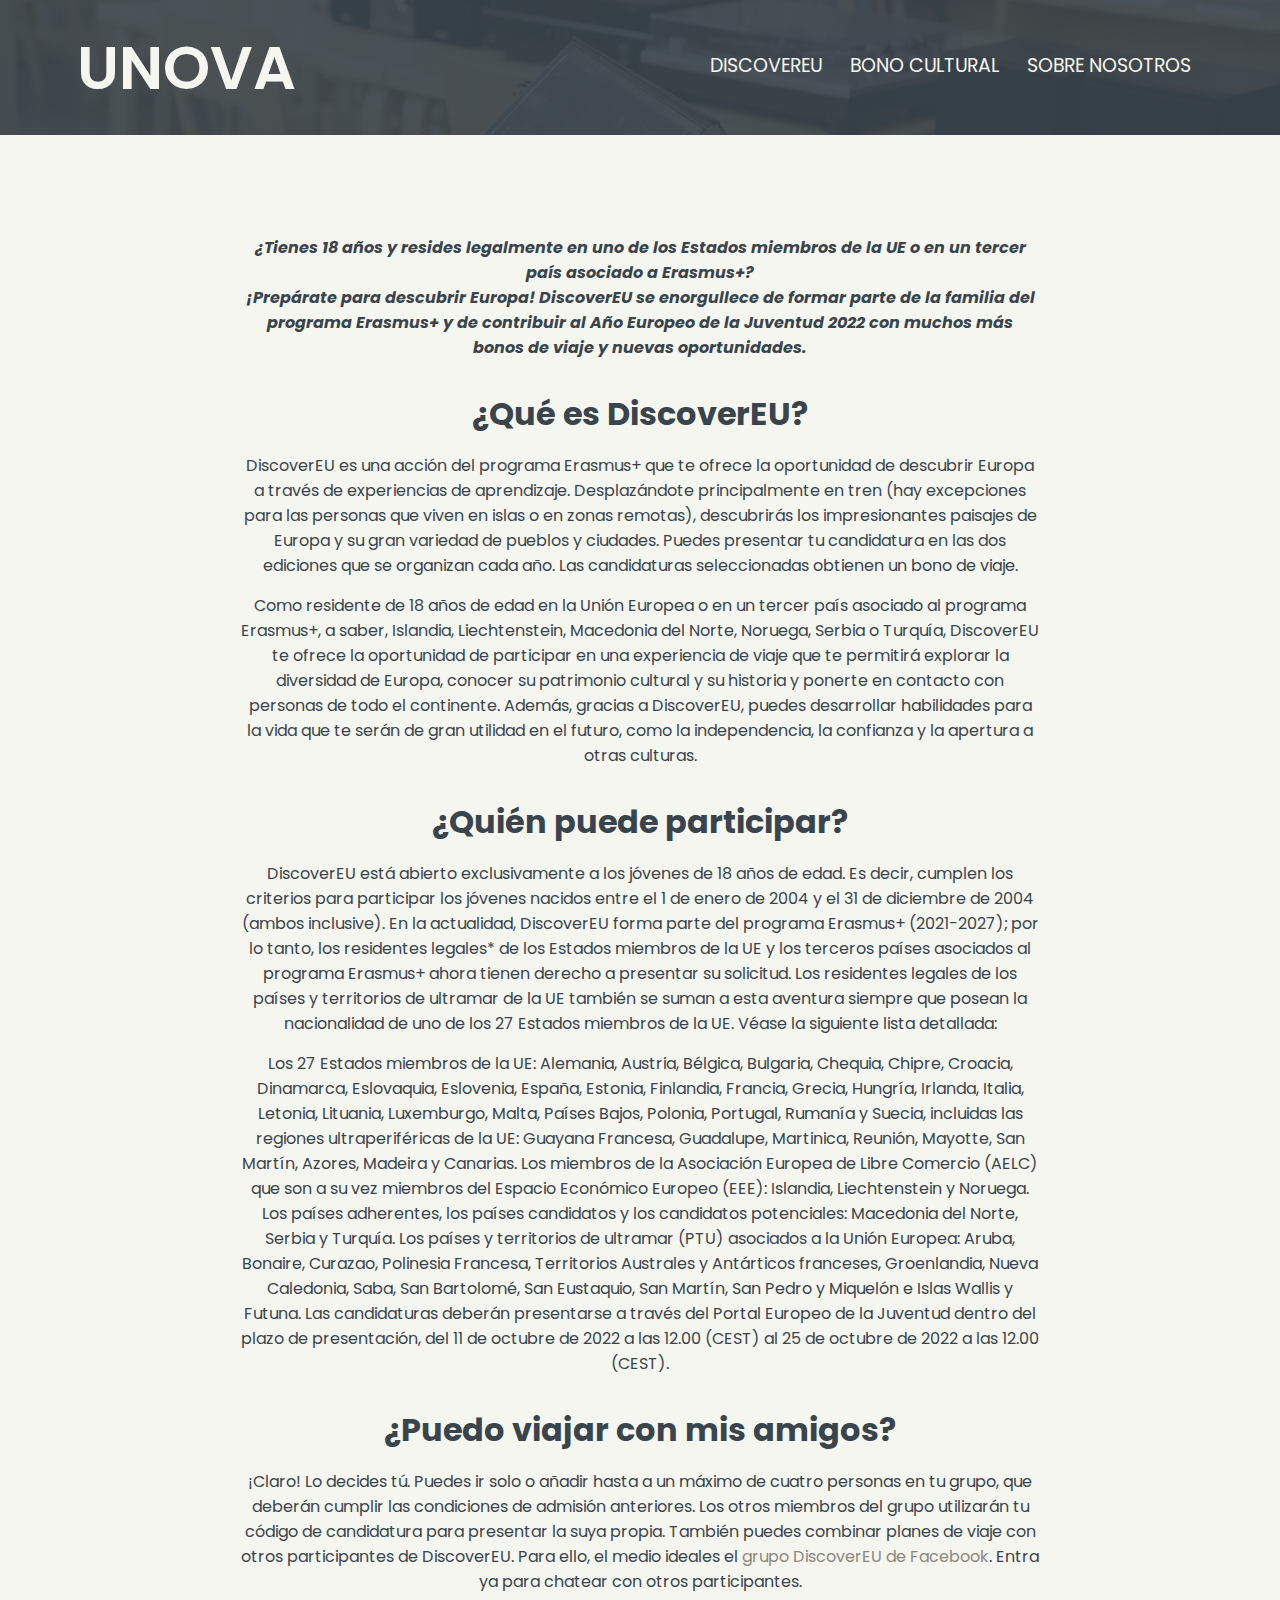
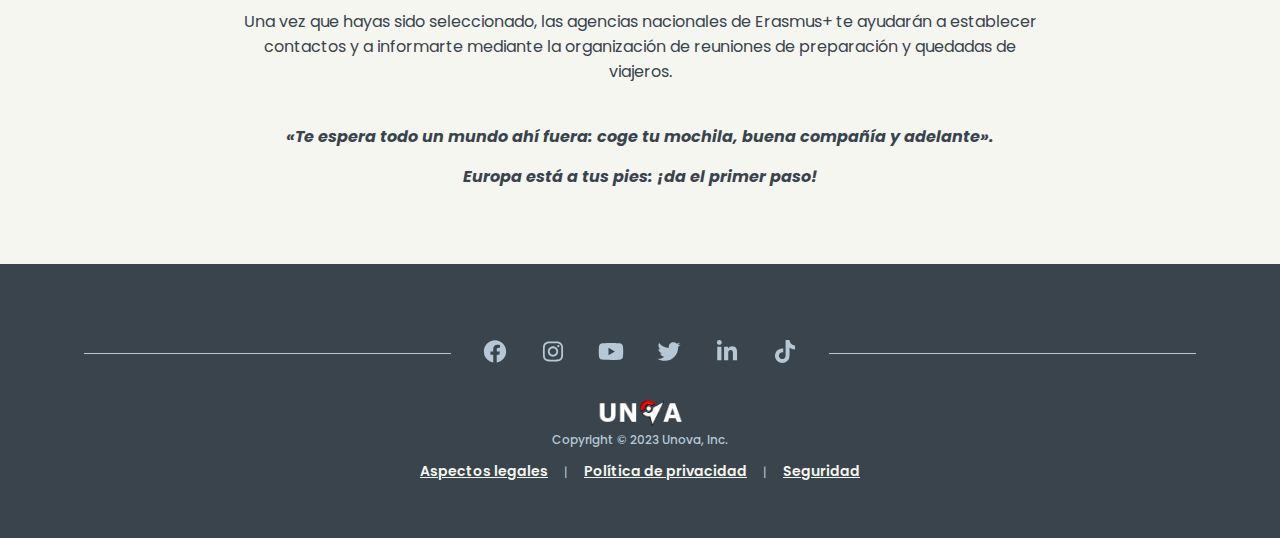
<file: pages/discovereu/discovereu.html>
<!DOCTYPE html>
<html>

<head>
    <meta charset='utf-8'>
    <meta http-equiv='X-UA-Compatible' content='IE=edge'>
    <title>Unova</title>
    <meta name='viewport' content='width=device-width, initial-scale=1'>
    <link rel="icon" href="../../images/logo.png">
    <link rel='stylesheet' type='text/css' media='screen' href='../../styles.css'>
</head>

<body>
    <section class="sub-header cont-header">
        <nav>
            <a href="../../index.html">
                <p class="home-title">UNOVA</p>
            </a>
            <div class="nav-links" id="navLinks">
                <ul>
                    <li><a href="../discovereu/discovereu.html">DISCOVEREU</a></li>
                    <li><a href="#">BONO CULTURAL</a>
                        <ul>
                            <li><a href="../entretenimiento/entretenimiento.html">ENTRETENIMIENTO</a></li>
                            <li><a href="../eventos/eventos.html">EVENTOS</a></li>
                            <li><a href="../digital/digital.html">DIGITAL</a>
                        </ul>
                    </li>
                    <li><a href="../sobreNosotros/sobreNosotros.html">SOBRE NOSOTROS</a></li>
                </ul>
            </div>
            </div>
        </nav>
    </section>

    <main class="main">
        <div>
            <div class="mensaje-discovereu">
                <strong><i>¿Tienes 18 años y resides legalmente en uno de los Estados miembros de la UE o en un tercer
                        país
                        asociado a Erasmus+? <br>¡Prepárate para descubrir Europa! DiscoverEU se enorgullece de
                        formar
                        parte de la familia del programa Erasmus+ y de contribuir al Año Europeo de la Juventud 2022 con
                        muchos
                        más bonos de viaje y nuevas oportunidades.</i></strong>
            </div>

            <div class="intro-home">
                <h1>¿Qué es DiscoverEU?</h1>
                <p>DiscoverEU es una acción del programa Erasmus+ que te ofrece la oportunidad de descubrir Europa a
                    través de experiencias de aprendizaje. Desplazándote principalmente en tren (hay excepciones para
                    las personas que viven en islas o en zonas remotas), descubrirás los impresionantes paisajes de
                    Europa y su gran variedad de pueblos y ciudades. Puedes presentar tu candidatura en las dos
                    ediciones que se organizan cada año. Las candidaturas seleccionadas obtienen un bono de viaje.</p>

                <p>Como residente de 18 años de edad en la Unión Europea o en un tercer país asociado al programa
                    Erasmus+, a saber, Islandia, Liechtenstein, Macedonia del Norte, Noruega, Serbia o Turquía,
                    DiscoverEU te ofrece la oportunidad de participar en una experiencia de viaje que te permitirá
                    explorar la diversidad de Europa, conocer su patrimonio cultural y su historia y ponerte en contacto
                    con personas de todo el continente. Además, gracias a DiscoverEU, puedes desarrollar habilidades
                    para la vida que te serán de gran utilidad en el futuro, como la independencia, la confianza y la
                    apertura a otras culturas.
                </p>

                <h1>¿Quién puede participar?</h1>
                <p>DiscoverEU está abierto exclusivamente a los jóvenes de 18 años de edad. Es decir, cumplen los
                    criterios
                    para participar los jóvenes nacidos entre el 1 de enero de 2004 y el 31 de diciembre de 2004
                    (ambos
                    inclusive).

                    En la actualidad, DiscoverEU forma parte del programa Erasmus+ (2021-2027); por lo tanto, los
                    residentes
                    legales* de los Estados miembros de la UE y los terceros países asociados al programa Erasmus+
                    ahora
                    tienen derecho a presentar su solicitud. Los residentes legales de los países y territorios de
                    ultramar
                    de la UE también se suman a esta aventura siempre que posean la nacionalidad de uno de los 27
                    Estados
                    miembros de la UE. Véase la siguiente lista detallada:
                </p>

                <p>Los 27 Estados miembros de la UE: Alemania, Austria, Bélgica, Bulgaria, Chequia, Chipre, Croacia,
                    Dinamarca, Eslovaquia, Eslovenia, España, Estonia, Finlandia, Francia, Grecia, Hungría, Irlanda,
                    Italia,
                    Letonia, Lituania, Luxemburgo, Malta, Países Bajos, Polonia, Portugal, Rumanía y Suecia,
                    incluidas
                    las
                    regiones ultraperiféricas de la UE: Guayana Francesa, Guadalupe, Martinica, Reunión, Mayotte,
                    San
                    Martín, Azores, Madeira y Canarias.
                    Los miembros de la Asociación Europea de Libre Comercio (AELC) que son a su vez miembros del
                    Espacio
                    Económico Europeo (EEE): Islandia, Liechtenstein y Noruega.
                    Los países adherentes, los países candidatos y los candidatos potenciales: Macedonia del Norte,
                    Serbia y
                    Turquía.
                    Los países y territorios de ultramar (PTU) asociados a la Unión Europea: Aruba, Bonaire,
                    Curazao,
                    Polinesia Francesa, Territorios Australes y Antárticos franceses, Groenlandia, Nueva Caledonia,
                    Saba,
                    San Bartolomé, San Eustaquio, San Martín, San Pedro y Miquelón e Islas Wallis y Futuna.
                    Las candidaturas deberán presentarse a través del Portal Europeo de la Juventud dentro del plazo
                    de
                    presentación, del 11 de octubre de 2022 a las 12.00 (CEST) al 25 de octubre de 2022 a las 12.00
                    (CEST).
                </p>

                <h1>¿Puedo viajar con mis amigos?</h1>

                <p>¡Claro! Lo decides tú. Puedes ir solo o añadir hasta a un máximo de cuatro personas en tu
                    grupo, que deberán cumplir las condiciones de admisión anteriores. Los otros miembros del
                    grupo
                    utilizarán tu código de candidatura para presentar la suya propia. También puedes combinar
                    planes de viaje
                    con otros participantes de DiscoverEU. Para ello, el medio ideales el <a class="link-facebook"
                        href="https://www.facebook.com/groups/245370079553195/about/">grupo DiscoverEU de
                        Facebook</a>.
                    Entra ya para chatear con otros participantes.</p>

                <p>Una vez que hayas sido seleccionado, las agencias nacionales de Erasmus+ te ayudarán a
                    establecer
                    contactos y a informarte mediante la organización de reuniones de preparación y quedadas de
                    viajeros.
                </p>

                <br>

                <p>
                    <em><strong>«Te espera todo un mundo ahí fuera: coge tu mochila, buena compañía y
                            adelante».</strong></em>
                </p>
                <p><em><strong>Europa está a tus pies: ¡da el primer paso!</strong></em></p>


            </div>




        </div>
    </main>

    <footer class="footer">
        <section class="footer-contact-links social-cl">
            <ul class="footer-social">

                <li>
                    <a href="https://www.facebook.com/" target="_blank">
                        <svg class="cl-icon" xmlns="http://www.w3.org/2000/svg" viewBox="0 0 512 512">
                            <path
                                d="M504 256C504 119 393 8 256 8S8 119 8 256c0 123.78 90.69 226.38 209.25 245V327.69h-63V256h63v-54.64c0-62.15 37-96.48 93.67-96.48 27.14 0 55.52 4.84 55.52 4.84v61h-31.28c-30.8 0-40.41 19.12-40.41 38.73V256h68.78l-11 71.69h-57.78V501C413.31 482.38 504 379.78 504 256z" />
                        </svg>
                        <span class="hidden-social">Facebook</span>
                    </a>
                </li>
                <li>
                    <a href="https://www.instagram.com/" target="_blank">
                        <svg class="cl-icon" xmlns="http://www.w3.org/2000/svg" viewBox="0 0 448 512">
                            <path
                                d="M224.1 141c-63.6 0-114.9 51.3-114.9 114.9s51.3 114.9 114.9 114.9S339 319.5 339 255.9 287.7 141 224.1 141zm0 189.6c-41.1 0-74.7-33.5-74.7-74.7s33.5-74.7 74.7-74.7 74.7 33.5 74.7 74.7-33.6 74.7-74.7 74.7zm146.4-194.3c0 14.9-12 26.8-26.8 26.8-14.9 0-26.8-12-26.8-26.8s12-26.8 26.8-26.8 26.8 12 26.8 26.8zm76.1 27.2c-1.7-35.9-9.9-67.7-36.2-93.9-26.2-26.2-58-34.4-93.9-36.2-37-2.1-147.9-2.1-184.9 0-35.8 1.7-67.6 9.9-93.9 36.1s-34.4 58-36.2 93.9c-2.1 37-2.1 147.9 0 184.9 1.7 35.9 9.9 67.7 36.2 93.9s58 34.4 93.9 36.2c37 2.1 147.9 2.1 184.9 0 35.9-1.7 67.7-9.9 93.9-36.2 26.2-26.2 34.4-58 36.2-93.9 2.1-37 2.1-147.8 0-184.8zM398.8 388c-7.8 19.6-22.9 34.7-42.6 42.6-29.5 11.7-99.5 9-132.1 9s-102.7 2.6-132.1-9c-19.6-7.8-34.7-22.9-42.6-42.6-11.7-29.5-9-99.5-9-132.1s-2.6-102.7 9-132.1c7.8-19.6 22.9-34.7 42.6-42.6 29.5-11.7 99.5-9 132.1-9s102.7-2.6 132.1 9c19.6 7.8 34.7 22.9 42.6 42.6 11.7 29.5 9 99.5 9 132.1s2.7 102.7-9 132.1z" />
                        </svg>
                        <span class="hidden-social">Instagram</span>
                    </a>
                </li>
                <li>
                    <a href="https://www.youtube.com/" target="_blank">
                        <svg class="cl-icon" xmlns="http://www.w3.org/2000/svg" viewBox="0 0 576 512">
                            <path
                                d="M549.655 124.083c-6.281-23.65-24.787-42.276-48.284-48.597C458.781 64 288 64 288 64S117.22 64 74.629 75.486c-23.497 6.322-42.003 24.947-48.284 48.597-11.412 42.867-11.412 132.305-11.412 132.305s0 89.438 11.412 132.305c6.281 23.65 24.787 41.5 48.284 47.821C117.22 448 288 448 288 448s170.78 0 213.371-11.486c23.497-6.321 42.003-24.171 48.284-47.821 11.412-42.867 11.412-132.305 11.412-132.305s0-89.438-11.412-132.305zm-317.51 213.508V175.185l142.739 81.205-142.739 81.201z" />
                        </svg>
                        <span class="hidden-social">Youtube</span>
                    </a>
                </li>
                <li>
                    <a href="https://twitter.com/" target="_blank">
                        <svg class="cl-icon" xmlns="http://www.w3.org/2000/svg" viewBox="0 0 512 512">
                            <path
                                d="M459.37 151.716c.325 4.548.325 9.097.325 13.645 0 138.72-105.583 298.558-298.558 298.558-59.452 0-114.68-17.219-161.137-47.106 8.447.974 16.568 1.299 25.34 1.299 49.055 0 94.213-16.568 130.274-44.832-46.132-.975-84.792-31.188-98.112-72.772 6.498.974 12.995 1.624 19.818 1.624 9.421 0 18.843-1.3 27.614-3.573-48.081-9.747-84.143-51.98-84.143-102.985v-1.299c13.969 7.797 30.214 12.67 47.431 13.319-28.264-18.843-46.781-51.005-46.781-87.391 0-19.492 5.197-37.36 14.294-52.954 51.655 63.675 129.3 105.258 216.365 109.807-1.624-7.797-2.599-15.918-2.599-24.04 0-57.828 46.782-104.934 104.934-104.934 30.213 0 57.502 12.67 76.67 33.137 23.715-4.548 46.456-13.32 66.599-25.34-7.798 24.366-24.366 44.833-46.132 57.827 21.117-2.273 41.584-8.122 60.426-16.243-14.292 20.791-32.161 39.308-52.628 54.253z" />
                        </svg>
                        <span class="hidden-social">Twitter</span>
                    </a>
                </li>
                <li>
                    <a href="https://www.linkedin.com/" target="_blank">
                        <svg class="cl-icon" xmlns="http://www.w3.org/2000/svg" viewBox="0 0 448 512">
                            <path
                                d="M100.28 448H7.4V148.9h92.88zM53.79 108.1C24.09 108.1 0 83.5 0 53.8a53.79 53.79 0 0 1 107.58 0c0 29.7-24.1 54.3-53.79 54.3zM447.9 448h-92.68V302.4c0-34.7-.7-79.2-48.29-79.2-48.29 0-55.69 37.7-55.69 76.7V448h-92.78V148.9h89.08v40.8h1.3c12.4-23.5 42.69-48.3 87.88-48.3 94 0 111.28 61.9 111.28 142.3V448z" />
                        </svg>
                        <span class="hidden-social">Linkedin</span>
                    </a>
                </li>
                <li>
                    <a href="https://www.tiktok.com/" target="_blank">
                        <svg class="cl-icon" xmlns="http://www.w3.org/2000/svg" viewBox="0 0 448 512">
                            <path
                                d="M448,209.91a210.06,210.06,0,0,1-122.77-39.25V349.38A162.55,162.55,0,1,1,185,188.31V278.2a74.62,74.62,0,1,0,52.23,71.18V0l88,0a121.18,121.18,0,0,0,1.86,22.17h0A122.18,122.18,0,0,0,381,102.39a121.43,121.43,0,0,0,67,20.14Z" />
                        </svg>
                        <span class="hidden-social">Tiktok</span>
                    </a>
                </li>


            </ul>
        </section>

        <section class="footer-bottom">

            <div class="footer-logo">
                <a href="../../index.html">
                    <img src="../../images/logo-text.png" alt="Unova"></a>
                <p>Copyright © 2023 Unova, Inc.</p>
            </div>
            <div class="footer-copyright">
                <ul>
                    <li><a href="https://protecciondatos-lopd.com/empresas/aspectos-legales-pagina-web/"
                            target="_blank">
                            Aspectos legales</a></li>
                    <li><a href="https://protecciondatos-lopd.com/empresas/politica-de-privacidad-web/" target="_blank">
                            Política de privacidad</a></li>
                    <li><a href="https://developer.mozilla.org/es/docs/Learn/Server-side/First_steps/Website_security"
                            target="_blank">
                            Seguridad</a></li>
                </ul>
            </div>
        </section>
    </footer>
</body>

</html>
</file>
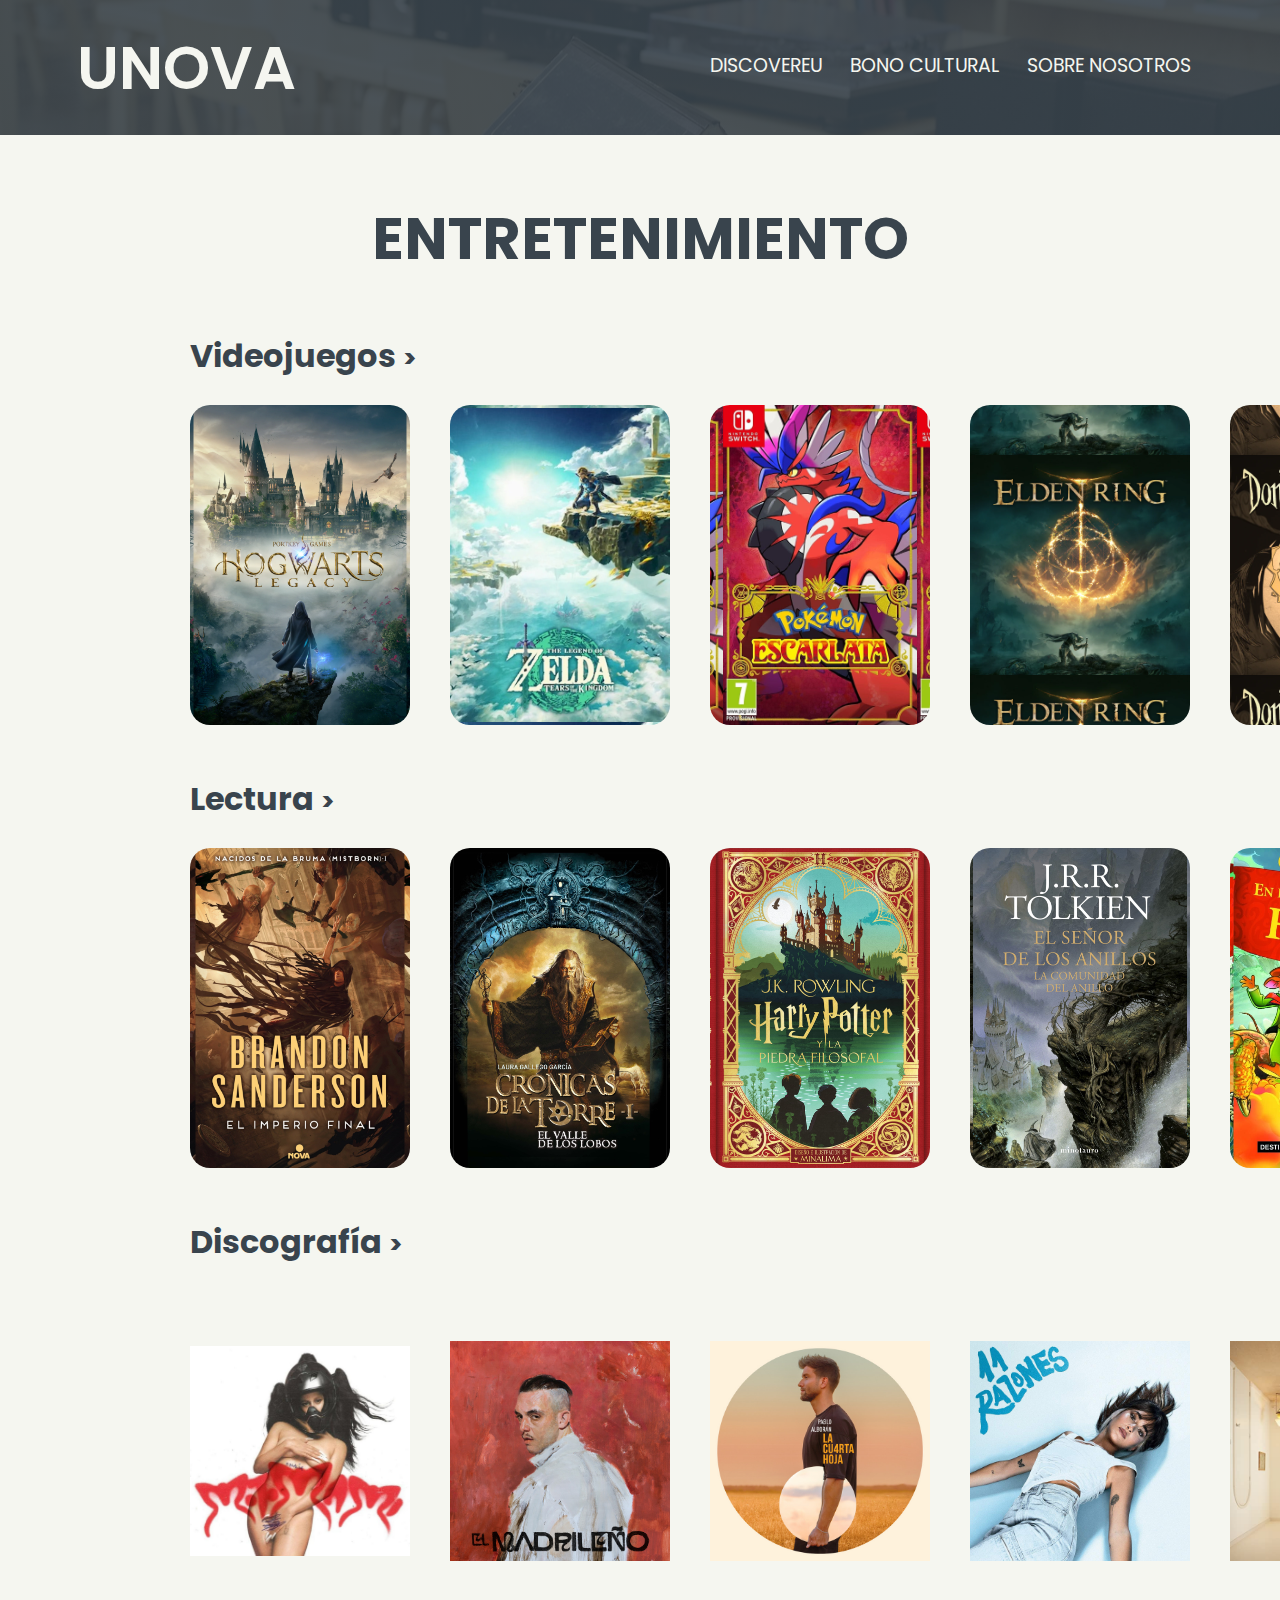
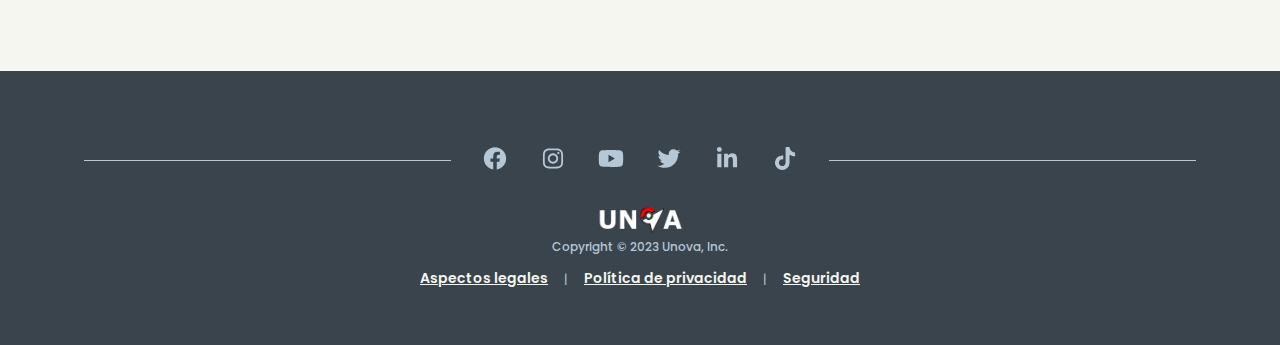
<file: pages/entretenimiento/entretenimiento.html>
<!DOCTYPE html>
<html>

<head>
  <meta charset='utf-8'>
  <meta http-equiv='X-UA-Compatible' content='IE=edge'>
  <title>Unova</title>
  <meta name='viewport' content='width=device-width, initial-scale=1'>
  <link rel="icon" href="../../images/logo.png">
  <link rel='stylesheet' type='text/css' media='screen' href='../../styles.css'>
</head>

<body>
  <section class="sub-header cont-header">
    <nav>
      <a href="../../index.html">
        <p class="home-title">UNOVA</p>
      </a>
      <div class="nav-links" id="navLinks">
        <ul>
          <li><a href="../discovereu/discovereu.html">DISCOVEREU</a></li>
          <li><a href="#">BONO CULTURAL</a>
            <ul>
              <li><a href="../entretenimiento/entretenimiento.html">ENTRETENIMIENTO</a></li>
              <li><a href="../eventos/eventos.html">EVENTOS</a></li>
              <li><a href="../digital/digital.html">DIGITAL</a>
            </ul>
          </li>
          <li><a href="../sobreNosotros/sobreNosotros.html">SOBRE NOSOTROS</a></li>
        </ul>
      </div>
      </div>
    </nav>
  </section>

  <main class="main">
    <div class="div-title">
      <strong class="title">ENTRETENIMIENTO</strong>
    </div>

    <h1 class="h1-eventos">
      <a class="a-eventos" href="https://www.game.es/" target="_blank">Videojuegos</a>
    </h1>
    <br>

    <div class="container-eventos">
      <div class="card" style="background-image: url('../../images/entretenimiento/hogwarts.webp');">
        <div class="contentBx">
          <div class="size">
            <h3>Valoración :</h3>
            <span>7.8/10</span>
          </div>
          <a href="https://www.game.es/VIDEOJUEGOS/ROL/PLAYSTATION-5/HOGWARTS-LEGACY-STANDARD/183236"
            target="_blank">Comprar</a>
        </div>
      </div>
      <div class="card" style="background-image: url('../../images/entretenimiento/zelda.webp');">
        <div class="contentBx">
          <div class="size">
            <h3>Valoración :</h3>
            <span>7/10</span>
          </div>
          <a href="https://www.game.es/the-legend-of-zelda-tears-of-the-kingdom-nintendo-switch-208815"
            target="_blank">Comprar</a>
        </div>
      </div>
      <div class="card" style="background-image: url('../../images/entretenimiento/pokemon.jpg');">
        <div class="contentBx">
          <div class="size">
            <h3>Valoración :</h3>
            <span>7/10</span>
          </div>
          <a href="https://www.game.es/pokemon-escarlata-nintendo-switch-200227" target="_blank">Comprar</a>
        </div>
      </div>
      <div class="card" style="background-image: url('../../images/entretenimiento/elden.webp');">
        <div class="contentBx">
          <div class="size">
            <h3>Valoración :</h3>
            <span>7/10</span>
          </div>
          <a href="https://www.game.es/elden-ring-launch-edition-playstation-4-169134" target="_blank">Comprar</a>
        </div>
      </div>
      <div class="card" style="background-image: url('../../images/entretenimiento/starve.webp');">
        <div class="contentBx">
          <div class="size">
            <h3>Valoración :</h3>
            <span>7/10</span>
          </div>
          <a href="https://store.steampowered.com/app/322330/Dont_Starve_Together/"
            target="_blank">Comprar</a>
        </div>
      </div>
      <div class="card" style="background-image: url('../../images/entretenimiento/cult.webp');">
        <div class="contentBx">
          <div class="size">
            <h3>Valoración :</h3>
            <span>7.5/10</span>
          </div>
          <a href="https://www.game.es/VIDEOJUEGOS/AVENTURA/NINTENDO-SWITCH/CULT-OF-THE-LAMB-DELUXE-EDITION/210861"
            target="_blank">Comprar</a>
        </div>
      </div>
    </div>

    <h1 class="h1-eventos">
      <a class="a-eventos" href="https://www.casadellibro.com/" target="_blank">Lectura</a>
    </h1>
    <br>

    <div class="container-eventos">
      <div class="card" style="background-image: url('../../images/entretenimiento/imperio.jpg');">
        <div class="contentBx">
          <div class="size">
            <h3>Valoración :</h3>
            <span>7.8/10</span>
          </div>
          <a href="https://www.casadellibro.com/libro-el-imperio-final-saga-nacidos-de-la-bruma-1/9788498726138/1956329" target="_blank">Comprar</a>
        </div>
      </div>
      <div class="card" style="background-image: url('../../images/entretenimiento/torre.jpg');">
        <div class="contentBx">
          <div class="size">
            <h3>Valoración :</h3>
            <span>7/10</span>
          </div>
          <a href="https://www.casadellibro.com/libro-el-valle-de-los-lobos-cronicas-de-la-torre-i/9788467539677/1659856" target="_blank">Comprar</a>
        </div>
      </div>
      <div class="card" style="background-image: url('../../images/entretenimiento/potter.jpg');">
        <div class="contentBx">
          <div class="size">
            <h3>Valoración :</h3>
            <span>7/10</span>
          </div>
          <a href="https://www.casadellibro.com/libro-harry-potter-y-la-piedra-filosofal-ed-minalima-harry-potter-1-/9788418174070/11723697" target="_blank">Comprar</a>
        </div>
      </div>
      <div class="card" style="background-image: url('../../images/entretenimiento/señor.jpg');">
        <div class="contentBx">
          <div class="size">
            <h3>Valoración :</h3>
            <span>7/10</span>
          </div>
          <a href="https://www.casadellibro.com/libro-el-senor-de-los-anillos-n-0103-la-comunidad-del-anillo-ne/9788445009598/12816135" target="_blank">Comprar</a>
        </div>
      </div>
      <div class="card" style="background-image: url('../../images/entretenimiento/geronimo.jpg');">
        <div class="contentBx">
          <div class="size">
            <h3>Valoración :</h3>
            <span>7/10</span>
          </div>
          <a href="https://www.casadellibro.com/libro-primer-viaje-al-reino-de-la-fantasia-incluye-nuevos-olores/9788408243854/12276069" target="_blank">Comprar</a>
        </div>
      </div>
      <div class="card" style="background-image: url('../../images/entretenimiento/diluvio.jpg');">
        <div class="contentBx">
          <div class="size">
            <h3>Valoración :</h3>
            <span>7/10</span>
          </div>
          <a href="https://www.casadellibro.com/libro-esperando-al-diluvio/9788423362479/13204114" target="_blank">Comprar</a>
        </div>
      </div>
    </div>

    <h1 class="h1-eventos">
      <a class="a-eventos" href="https://www.fnac.es/" target="_blank">Discografía</a>
    </h1>
    <br>

    <div class="container-eventos">
      <div class="card" style="background-image: url('../../images/entretenimiento/motomami.jpeg'); background-repeat: no-repeat;">
        <div class="contentBx">
          <div class="size">
            <h3>Valoración :</h3>
            <span>7.8/10</span>
          </div>
          <a href="https://www.fnac.es/a9032012/Rosalia-Motomami-Vinilo-rojo-translucido-Disco-de-vinilo" target="_blank">Comprar</a>
        </div>
      </div>
      <div class="card" style="background-image: url('../../images/entretenimiento/tangana.jpg'); background-repeat: no-repeat;">
        <div class="contentBx">
          <div class="size">
            <h3>Valoración :</h3>
            <span>7/10</span>
          </div>
          <a href="https://www.fnac.es/a8173721/C-Tangana-El-madrileno-Vinilo-Disco" target="_blank">Comprar</a>
        </div>
      </div>
      <div class="card" style="background-image: url('../../images/entretenimiento/pablo.jpg'); background-repeat: no-repeat;">
        <div class="contentBx">
          <div class="size">
            <h3>Valoración :</h3>
            <span>7/10</span>
          </div>
          <a href="https://www.fnac.es/a9709625/Pablo-Alboran-La-cuarta-hoja-Postal-Rasca-y-gana-Disco" target="_blank">Comprar</a>
        </div>
      </div>
      <div class="card" style="background-image: url('../../images/entretenimiento/aitana.jpg'); background-repeat: no-repeat;">
        <div class="contentBx">
          <div class="size">
            <h3>Valoración :</h3>
            <span>7/10</span>
          </div>
          <a href="https://www.fnac.es/a7827135/Aitana-11-Razones-Disco" target="_blank">Comprar</a>
        </div>
      </div>
      <div class="card" style="background-image: url('../../images/entretenimiento/harry.jpg'); background-repeat: no-repeat;">
        <div class="contentBx">
          <div class="size">
            <h3>Valoración :</h3>
            <span>7/10</span>
          </div>
          <a href="https://www.fnac.es/a9189228/Harry-Styles-Harry-s-House-Vinilo-Amarillo-translucido-Disco" target="_blank">Comprar</a>
        </div>
      </div>
      <div class="card" style="background-image: url('../../images/entretenimiento/maneskin.jpg'); background-repeat: no-repeat;">
        <div class="contentBx">
          <div class="size">
            <h3>Valoración :</h3>
            <span>7/10</span>
          </div>
          <a href="https://www.fnac.es/a9776635/Maneskin-Rush-Ed-Deluxe-Disco" target="_blank">Comprar</a>
        </div>
      </div>
    </div>
  </main>


  <footer class="footer">
    <section class="footer-contact-links social-cl">
      <ul class="footer-social">

        <li>
          <a href="https://www.facebook.com/" target="_blank">
            <svg class="cl-icon" xmlns="http://www.w3.org/2000/svg" viewBox="0 0 512 512">
              <path
                d="M504 256C504 119 393 8 256 8S8 119 8 256c0 123.78 90.69 226.38 209.25 245V327.69h-63V256h63v-54.64c0-62.15 37-96.48 93.67-96.48 27.14 0 55.52 4.84 55.52 4.84v61h-31.28c-30.8 0-40.41 19.12-40.41 38.73V256h68.78l-11 71.69h-57.78V501C413.31 482.38 504 379.78 504 256z" />
            </svg>
            <span class="hidden-social">Facebook</span>
          </a>
        </li>
        <li>
          <a href="https://www.instagram.com/" target="_blank">
            <svg class="cl-icon" xmlns="http://www.w3.org/2000/svg" viewBox="0 0 448 512">
              <path
                d="M224.1 141c-63.6 0-114.9 51.3-114.9 114.9s51.3 114.9 114.9 114.9S339 319.5 339 255.9 287.7 141 224.1 141zm0 189.6c-41.1 0-74.7-33.5-74.7-74.7s33.5-74.7 74.7-74.7 74.7 33.5 74.7 74.7-33.6 74.7-74.7 74.7zm146.4-194.3c0 14.9-12 26.8-26.8 26.8-14.9 0-26.8-12-26.8-26.8s12-26.8 26.8-26.8 26.8 12 26.8 26.8zm76.1 27.2c-1.7-35.9-9.9-67.7-36.2-93.9-26.2-26.2-58-34.4-93.9-36.2-37-2.1-147.9-2.1-184.9 0-35.8 1.7-67.6 9.9-93.9 36.1s-34.4 58-36.2 93.9c-2.1 37-2.1 147.9 0 184.9 1.7 35.9 9.9 67.7 36.2 93.9s58 34.4 93.9 36.2c37 2.1 147.9 2.1 184.9 0 35.9-1.7 67.7-9.9 93.9-36.2 26.2-26.2 34.4-58 36.2-93.9 2.1-37 2.1-147.8 0-184.8zM398.8 388c-7.8 19.6-22.9 34.7-42.6 42.6-29.5 11.7-99.5 9-132.1 9s-102.7 2.6-132.1-9c-19.6-7.8-34.7-22.9-42.6-42.6-11.7-29.5-9-99.5-9-132.1s-2.6-102.7 9-132.1c7.8-19.6 22.9-34.7 42.6-42.6 29.5-11.7 99.5-9 132.1-9s102.7-2.6 132.1 9c19.6 7.8 34.7 22.9 42.6 42.6 11.7 29.5 9 99.5 9 132.1s2.7 102.7-9 132.1z" />
            </svg>
            <span class="hidden-social">Instagram</span>
          </a>
        </li>
        <li>
          <a href="https://www.youtube.com/" target="_blank">
            <svg class="cl-icon" xmlns="http://www.w3.org/2000/svg" viewBox="0 0 576 512">
              <path
                d="M549.655 124.083c-6.281-23.65-24.787-42.276-48.284-48.597C458.781 64 288 64 288 64S117.22 64 74.629 75.486c-23.497 6.322-42.003 24.947-48.284 48.597-11.412 42.867-11.412 132.305-11.412 132.305s0 89.438 11.412 132.305c6.281 23.65 24.787 41.5 48.284 47.821C117.22 448 288 448 288 448s170.78 0 213.371-11.486c23.497-6.321 42.003-24.171 48.284-47.821 11.412-42.867 11.412-132.305 11.412-132.305s0-89.438-11.412-132.305zm-317.51 213.508V175.185l142.739 81.205-142.739 81.201z" />
            </svg>
            <span class="hidden-social">Youtube</span>
          </a>
        </li>
        <li>
          <a href="https://twitter.com/" target="_blank">
            <svg class="cl-icon" xmlns="http://www.w3.org/2000/svg" viewBox="0 0 512 512">
              <path
                d="M459.37 151.716c.325 4.548.325 9.097.325 13.645 0 138.72-105.583 298.558-298.558 298.558-59.452 0-114.68-17.219-161.137-47.106 8.447.974 16.568 1.299 25.34 1.299 49.055 0 94.213-16.568 130.274-44.832-46.132-.975-84.792-31.188-98.112-72.772 6.498.974 12.995 1.624 19.818 1.624 9.421 0 18.843-1.3 27.614-3.573-48.081-9.747-84.143-51.98-84.143-102.985v-1.299c13.969 7.797 30.214 12.67 47.431 13.319-28.264-18.843-46.781-51.005-46.781-87.391 0-19.492 5.197-37.36 14.294-52.954 51.655 63.675 129.3 105.258 216.365 109.807-1.624-7.797-2.599-15.918-2.599-24.04 0-57.828 46.782-104.934 104.934-104.934 30.213 0 57.502 12.67 76.67 33.137 23.715-4.548 46.456-13.32 66.599-25.34-7.798 24.366-24.366 44.833-46.132 57.827 21.117-2.273 41.584-8.122 60.426-16.243-14.292 20.791-32.161 39.308-52.628 54.253z" />
            </svg>
            <span class="hidden-social">Twitter</span>
          </a>
        </li>
        <li>
          <a href="https://www.linkedin.com/" target="_blank">
            <svg class="cl-icon" xmlns="http://www.w3.org/2000/svg" viewBox="0 0 448 512">
              <path
                d="M100.28 448H7.4V148.9h92.88zM53.79 108.1C24.09 108.1 0 83.5 0 53.8a53.79 53.79 0 0 1 107.58 0c0 29.7-24.1 54.3-53.79 54.3zM447.9 448h-92.68V302.4c0-34.7-.7-79.2-48.29-79.2-48.29 0-55.69 37.7-55.69 76.7V448h-92.78V148.9h89.08v40.8h1.3c12.4-23.5 42.69-48.3 87.88-48.3 94 0 111.28 61.9 111.28 142.3V448z" />
            </svg>
            <span class="hidden-social">Linkedin</span>
          </a>
        </li>
        <li>
          <a href="https://www.tiktok.com/" target="_blank">
            <svg class="cl-icon" xmlns="http://www.w3.org/2000/svg" viewBox="0 0 448 512">
              <path
                d="M448,209.91a210.06,210.06,0,0,1-122.77-39.25V349.38A162.55,162.55,0,1,1,185,188.31V278.2a74.62,74.62,0,1,0,52.23,71.18V0l88,0a121.18,121.18,0,0,0,1.86,22.17h0A122.18,122.18,0,0,0,381,102.39a121.43,121.43,0,0,0,67,20.14Z" />
            </svg>
            <span class="hidden-social">Tiktok</span>
          </a>
        </li>


      </ul>
    </section>

    <section class="footer-bottom">

      <div class="footer-logo">
        <a href="../../index.html">
          <img src="../../images/logo-text.png" alt="Unova"></a>
        <p>Copyright © 2023 Unova, Inc.</p>
      </div>
      <div class="footer-copyright">
        <ul>
          <li><a href="https://protecciondatos-lopd.com/empresas/aspectos-legales-pagina-web/" target="_blank">
              Aspectos legales</a></li>
          <li><a href="https://protecciondatos-lopd.com/empresas/politica-de-privacidad-web/" target="_blank">
              Política de privacidad</a></li>
          <li><a href="https://developer.mozilla.org/es/docs/Learn/Server-side/First_steps/Website_security"
              target="_blank">
              Seguridad</a></li>
        </ul>
      </div>
    </section>
  </footer>
</body>

</html>
</file>
<file: styles.css>
@import url('https://fonts.googleapis.com/css2?family=Poppins:wght@200;300&display=swap');

* {
    --color1: #f5f6f0;
    --color2: #39444d;
    --color3: #8e877c;
    --color4: #607078;
    --color5: #b6c7d6;

    text-decoration: none;
    list-style: none;
    padding: 0;
    box-sizing: border-box;
    padding: 0;
    margin: 0;
    font-family: 'Poppins', sans-serif;
}

*::-webkit-scrollbar {
    -webkit-appearance: none;
    background-color: var(--color1);
}

*::-webkit-scrollbar:vertical {
    width: 10px;
}

*::-webkit-scrollbar-button:increment,
*::-webkit-scrollbar-button {
    display: none;
}

*::-webkit-scrollbar:horizontal {
    height: 10px;
}

*::-webkit-scrollbar-thumb {
    background-color: var(--color3);
}

body {
    background: var(--color1);

}

/* HEADER */

hr {
    margin-top: 30px;
    border-top: 1px solid var(--color3);
}

.home-title {
    color: var(--color1);
    font-weight: 600;
    font-size: 60px;
    text-align: center;
    transition: .5s;
}

.home-title:hover {
    color: var(--color1);
    font-size: 60px;
    text-shadow: 5px 3px var(--color3);
}

.header {
    min-height: 100vh;
    width: 100%;
    background-image: linear-gradient(rgba(57, 68, 77, 0.8), rgba(57, 68, 77, 0.8)), url(images/home/estudiantes.jpg);
    background-position: center;
    background-size: cover;
    position: relative;
}

.header a {
    text-decoration: none;
}

.header p {
    color: var(--color1);
}

nav {
    height: 100%;
    display: flex;
    padding: 2% 6%;
    justify-content: space-between;
    align-items: center;
}

nav img {
    width: 150px;
}

.nav-links {
    flex: 1;
    text-align: right;
}

.nav-links ul li {
    list-style: none;
    display: inline-block;
    padding: 8px 12px;
    position: relative;
}

.nav-links>ul>li::after {
    content: '';
    width: 0%;
    height: 3.5px;
    background: var(--color1);
    display: block;
    margin: auto;
    transition: .5s;
}

.nav-links ul li:hover::after {
    width: 100%;
}

.nav-links ul li a {
    color: var(--color1);
    text-decoration: none;
    font-size: 19px;
}

.nav-links li ul {
    visibility: hidden;
    margin-left: -12px;
    opacity: 0;
    transition: visibility 0s, opacity 1s linear;
    position: absolute;
    display: flex;
    flex-direction: column;
    align-items: center;
}

.sub-header .nav-links li ul {
    box-shadow: 0px 8px 16px 0px rgba(0, 0, 0, .7);
    background-image: linear-gradient(rgba(57, 68, 77, 0.8), rgba(57, 68, 77, 0.8)), url(images/home/festival.jpg);
    z-index: 1000000;
}

.nav-links li>ul>li::after {
    content: '';
    width: 0%;
    height: 3.5px;
    background: var(--color3);
    display: block;
    margin: auto;
    transition: .5s;
}

.nav-links li:hover>ul {
    visibility: visible;
    opacity: 1;
}

.text-box {
    width: 90%;
    color: var(--color1);
    position: absolute;
    top: 50%;
    left: 50%;
    transform: translate(-50%, -50%);
    text-align: center;
}

.text-box h1 {
    font-size: 62px;
}

.text-box p {
    margin: 10px 0 40px;
    font-size: 17px;
    color: var(--color1);
}

.hero-buton {
    display: inline-block;
    text-decoration: none;
    color: var(--color1);
    border: 1px solid var(--color1);
    padding: 12px 34px;
    font-size: 15px;
    cursor: pointer;
}
/* 
.dis{
    background-color: var(--color3);
}
.dis:hover{
    background-color: inherit;
} */

.hero-buton:hover {
    border: 1px solid var(--color3);
    background: var(--color3);
    transition: .7s;
}

.sub-header {
    height: 15vh;
    width: 100%;
    background-image: linear-gradient(rgba(57, 68, 77, 0.9), rgba(57, 68, 77, 0.9)), url(images/home/estudiantes-frustrados.jpg);
    background-position: center;
    background-size: cover;
    text-align: center;
    color: var(--color1);
}

.sub-header a {
    text-decoration: none;
}

.sub-header h1 {
    margin-top: 100px;
}

/* MAIN */

.main {
    margin: 120px;
    margin-bottom: 60px;
    padding: 0px 70px;
}

/* HOME */

.container-home {
    margin: -120px -190px 0 -190px;
}

.grid-home {
    margin-top: 15px;
    margin-bottom: 40px;
    grid-template-columns: 50% 50%;
    position: relative;
    display: grid;
    align-items: center;
}

.col-home {
    align-items: center;
}

.col-home span {
    padding: 15px;
    text-align: justify;
    color: var(--color2);
}

.intro-home {
    align-items: center;
}

.intro-home h1 {
    padding: 15px;
    text-align: center;
    color: var(--color2);
}

.intro-home p {
    padding: 0 50px 15px 50px;
    text-align: center;
    color: var(--color2);
}
.link-facebook{
    color: var(--color3);
}

.bono-texto {
    margin-right: 70px;
}

.intro-buttons {
    display: flex;
    justify-content: center;
}

.intro-buttons a {
    display: inline-block;
    text-decoration: none;
    color: var(--color4);
    border: 1px solid var(--color4);
    padding: 12px 34px;
    margin: 2.5px;
    font-size: 15px;
    cursor: pointer;
}

.intro-buton:hover {
    border: 1px solid var(--color4);
    color: var(--color1);
    background: var(--color4);
    transition: .7s;
}

.img-home {
    margin-left: 5%;
    width: 90%;
    height: 100%;
    object-fit: cover;

}

.separator-home {
    background: var(--color3);
    color: var(--color1);
    height: 100px;
    width: 1910px;
    margin: 20px -190px;
    display: flex;
    align-items: center;
    justify-content: center;
    text-align: center;
}

.separator-home p {
    width: 50%;
}

.promos {
    width: 800px;
    height: 300px;
    margin: 0 auto;
    margin-top: 50px;
}

.promo {
    width: 250px;
    background: #39444d;
    color: #f5f6f0;
    float: left;
}

.deal {
    padding: 10px 0 0 0;
}

.deal strong {
    display: block;
    text-align: center;
    font-size: 20px;
}

.promo .price {
    display: block;
    width: 250px;
    background: #8e877c;
    margin: 15px 0 10px 0;
    text-align: center;
    font-size: 23px;
    padding: 17px 0 17px 0;
}

.text-prices {
    display: block;
    margin: 20px 0 10px 0;
    padding: 0;
    list-style-type: none;
    text-align: center;
    color: #f5f6f0;
}

.button-prices {
    border: none;
    border-radius: 40px;
    background: #8e877c;
    color: #f9f9f9;
    padding: 10px 37px;
    margin: 10px 0 20px 60px;
}

.button-prices a {
    color: #f9f9f9;
}

.scale {
    transform: scale(1.2);
    box-shadow: 0 0 4px 1px rgba(20, 20, 20, 0.8);
}

.lightbox {
    display: none;
    z-index: 1000010;
}

.lightbox:target {
    position: fixed;
    left: 0;
    top: 0;
    width: 100%;
    height: 100%;
    display: flex;
    align-items: center;
    justify-content: center;
}

.lightbox figcaption {
    width: 25rem;
    position: relative;
    padding: 1.5em;
    background-color: var(--color1);
}

.lightbox .close {
    position: relative;
    display: block;
}

.lightbox .close::after {
    right: -1rem;
    top: -1rem;
    width: 2rem;
    height: 2rem;
    position: absolute;
    display: flex;
    z-index: 1;
    align-items: center;
    justify-content: center;
    background-color: var(--color4);
    border-radius: 50%;
    color: var(--color1);
    content: "×";
    cursor: pointer;
}

.lightbox .close::before {
    left: 0;
    top: 0;
    width: 100%;
    height: 100%;
    position: fixed;
    background-color: rgba(0, 0, 0, .7);
    content: "";
    cursor: default;
}

.container-slider {
    display: flex;
    justify-content: center;
    height: 20%;
    width: auto;
}

.row {
    display: flex;
    flex-direction: row;
    flex-wrap: wrap;
    width: 100%;
}

.column {
    display: flex;
    flex-direction: column;
    flex-basis: 100%;
    flex: 1;
}

.thumbnails {
    display: flex;
    line-height: 0;
}

.thumbnails li {
    flex: auto;
}

.thumbnails a {
    display: block;
}

.thumbnails img {
    width: 280px;
    height: 190px;
    object-fit: cover;
    object-position: top;
}

.slides-back {
    width: 25%;
    background-color: var(--color2);
}

.slides {
    overflow: hidden;
    height: 500px;
    width: 50%;
}

.slides li {
    width: 700px;
    height: 500px;
    position: absolute;
    z-index: 1;
}

.slides img {
    width: 700px;
    height: 500px;
    object-fit: cover;
    object-position: top;
}

.slides li:target {
    z-index: 3;
    -webkit-animation: slide 1s 1;
}

.slides li:not(:target) {
    -webkit-animation: hidden 1s 1;
}

@keyframes slide {
    0% {
        transform: translateX(-100%);
    }

    100% {
        transform: translateX(0%);
    }
}

@keyframes hidden {
    0% {
        z-index: 2;
    }

    100% {
        z-index: 2;
    }
}

/* DISCOVEREU */
.mensaje-discovereu{
    color: var(--color2);
    display: flex;
    text-align: center;
    margin-top: -20px;
    padding: 0 50px 15px 50px;
}

/* ENTRETENIMIENTO Y EVENTOS */

.div-title {
    margin: 20px;
    margin-top: -60px;
    text-align: center;
}

.title {
    font-size: 58px;
    color: var(--color2);
}

.h1-eventos {
    margin-top: 50px;
}

.h1-eventos::after {
    font-size: 25px;
    content: ' >';
    color: var(--color2);
}

.a-eventos {
    color: var(--color2);
}

.container-eventos {
    position: relative;
    display: grid;
    grid-template-columns: 260px 260px 260px 260px 260px 260px;
    row-gap: 10px;
}

.container-eventos .card {
    position: relative;
    width: 220px;
    height: 320px;
    background-position: center;
    background-size: contain;
    border-radius: 20px;
    overflow: hidden;
}

.container-eventos .card:before {
    content: '';
    position: absolute;
    top: 0;
    left: 0;
    width: 100%;
    height: 100%;
    clip-path: circle(0px at 80% 20%);
    transition: 0.5s ease-in-out;
}

.container-eventos .card:hover:before {
    clip-path: polygon(0 57%, 100% 57%, 100% 100%, 0% 100%);
    background: var(--color4);
    opacity: 90%;
}

.container-eventos .card .contentBx {
    position: absolute;
    bottom: 20px;
    width: 100%;
    height: 100px;
    text-align: center;
    transition: 1s;
    z-index: 10;
}

.container-eventos .card:hover .contentBx {
    height: 90px;
}

.container-eventos .card .contentBx h2 {
    position: relative;
    font-weight: 600;
    letter-spacing: 1px;
    color: var(--color1);
    margin: 0;
}

.container-eventos .card .contentBx .size {
    display: flex;
    justify-content: center;
    align-items: center;
    padding: 8px 20px;
    transition: 0.5s;
    opacity: 0;
    visibility: hidden;
    padding-top: 0;
    padding-bottom: 0;
}

.container-eventos .card:hover .contentBx .size {
    opacity: 1;
    visibility: visible;
}

.container-eventos .card .contentBx .size h3 {
    color: var(--color1);
    font-weight: 300;
    font-size: 12px;
    text-transform: uppercase;
    letter-spacing: 2px;
    margin-right: 10px;
}

.container-eventos .card .contentBx .size span {
    width: 50px;
    height: 26px;
    text-align: center;
    line-height: 26px;
    font-size: 12px;
    display: inline-block;
    color: var(--color2);
    background: var(--color1);
    margin: 0 5px;
    transition: 0.5s;
    color: var(--color2);
    border-radius: 4px;
    cursor: pointer;
}

.container-eventos .card .contentBx a {
    display: inline-block;
    padding: 10px 20px;
    background: var(--color1);
    border-radius: 4px;
    margin-top: 15px;
    text-decoration: none;
    font-weight: 600;
    color: var(--color2);
    opacity: 0;
    transform: translateY(50px);
    transition: 0.5s;
}

.container-eventos .card .contentBx a:hover {
    background-color: var(--color1);
    transition: height .5s ease-out 0s;
}

.container-eventos .card:hover .contentBx a {
    opacity: 1;
    transform: translateY(0px);
}

/* DIGITAL */

.table-home {
    width: 100%;
    border-spacing: 20px;
    margin-top: 15px;
}

.table-home td {
    align-content: center;
    width: 14.28%;
    height: 200px;
    border: 1px solid var(--color2);
    border-radius: 10px;
    text-align: center;
}

.table-home td img {
    width: 80px;
    height: 80px;
    border-radius: 50%;
}

/* ABOUT US */
.main-about {
    margin: 120px;
    margin-top: 0;
    margin-bottom: 0;
    padding: 0px 70px;
}

.about {
    position: relative;
    padding: 6rem 0;
    width: 1910px;
    margin: 0 -190px;
    background: var(--color1);
}

.pair {
    background: var(--color3);
}

.container-about {
    margin-left: auto;
    margin-right: auto;
    max-width: 1200px;
    position: relative;
    width: 100%;

    align-items: center;
    display: flex;
    justify-content: space-between;
    padding: 0 2rem;
}

.about-image {
    width: 50%;
}

.about-image img {
    width: 454px;
    height: 454px;
    object-fit: cover;
    display: block;
    margin: 0 auto;
}

.about-text {
    width: 43%;
    padding: 0;
    text-align: left;
    color: var(--color2);
}

.pair-text {
    color: var(--color1);
}

.about-text h2 {
    font-size: 30px;
    font-weight: 500;
    clear: both;
    letter-spacing: 1px;
    line-height: 1.2;
    margin: 0 0 1.5rem;
}

.about-text-eyebrow {
    color: var(--color2);
    display: block;
    font-size: 19px;
    font-weight: 700;
    margin-bottom: 0.6666666667rem;
}

.about-text-text {
    font-size: 19px;
    font-weight: 300;
    line-height: 1.4211em;
}

.about hr{ 
    border: none;
    border-left: 1px solid hsla(200, 10%, 50%,100);
    height: 454px;
    width: 1px;
    margin: 0px 0px 0 75px;
}

form{
    background: var(--color1);
    display: flex;
    flex-direction: column;
    padding: 2vw 4vw;
    width: 90%;
    max-width: 600px;
    border-radius: 2px;
}

form h3{
    font-size: 25px;
    color: var(--color2);
    font-weight: 800;
    margin-bottom: 20px;
    text-align: center;
}

form div {
    display: flex;
}

form input, form textarea{
    border: 1px solid var(--color2);
    margin: 10px 0;
    padding: 20px;
    outline: none;
    background: var(--color1);
    font-size: 16px;
}

.nombre {
    width: 80%;
    margin-right: 14px;
}

.telefono {
    width: 80%;
}

.correo {
    width: 125%;
}

::placeholder { color: rgb(184, 179, 179); }

form button{
    padding: 15px;
    background: var(--color1);
    color: var(--color4);
    font-size: 20px;
    font-weight: 600;
    border: 1px solid var(--color2);
    outline: none;
    cursor: pointer;
    margin: 10px 0px 10px 14px;
    border-radius: 0;
    transition: .5s;
}

form button:hover{
    color: var(--color1);
    background-color: var(--color4);
}

/* FOOTER */

.footer {
    background-color: var(--color2);
    color: var(--color1);
}

.footer-copyright li {
    display: inline-block;
}

.footer-copyright li a {
    display: block;
    padding: 0.5rem 1rem;
}

.footer {
    padding: 3rem 2rem;
    transition: all 0.3s ease;
}

.footer-contact-links {
    box-sizing: content-box;
    max-width: 1080px;
    margin-left: auto;
    margin-right: auto;
    padding: 0 1rem;
    position: relative;
    text-align: center;
}

.footer-contact-links::before,
.footer-contact-links::after {
    width: 33%;
    position: absolute;
    content: '';
    border-top: 1px solid var(--color5);
    top: 47%;
}

.footer-contact-links::before {
    right: 0;
}

.footer-contact-links::after {
    left: 0;
}

.footer-social {
    width: 100%;
    position: relative;
    margin-top: 1em;
    display: flex;
    flex-direction: row;
    justify-content: center;
    align-items: center;
}

.footer-social li {
    display: inline-block;
    margin: 0 1em;
}

.footer-social li a {
    display: block;
    padding: 0.75rem 0;
    text-decoration: none;
}

.footer-social li a span {
    position: absolute;
    left: -10000px;
    top: auto;
    width: 1px;
    height: 1px;
    overflow: hidden;
}

.footer-social li a .cl-icon {
    height: 23px;
    width: 26px;
    fill: var(--color5);
}

.footer-social li a .cl-icon:hover {
    fill: var(--color3);
}

.footer-bottom {
    display: flex;
    width: 100%;
    justify-content: center;
    align-items: center;
    padding: 1rem 0 0;
    flex-direction: column;
}

.footer-logo {
    order: 0;
    margin-top: 0;
    display: flex;
    align-items: center;
    text-align: center;
    flex-direction: column;
}

.footer-logo img {
    display: block;
    max-width: 100px;
    margin-bottom: 8px;
}

.footer-logo p {
    font-size: 0.75rem;
    line-height: 1.67;
    font-weight: 500;
    font-size: 0.75rem;
    line-height: 0.875em;
    color: var(--color5);
    margin-bottom: 8px;
}

.footer-copyright ul {
    position: relative;
    text-align: center;
}

.footer-copyright ul>li {
    position: relative;
}

.footer-copyright ul>li::after {
    display: inline-block;
    font-size: 0.75em;
    color: var(--color5);
    position: absolute;
    content: '|';
    top: 29%;
    right: -0.25em;
}

.footer-copyright ul>li:last-of-type::after {
    content: '';
}

.footer-copyright a {
    font-size: 0.875rem;
    font-weight: 600;
    color: var(--color1);
    text-decoration: underline;
}
</file>
